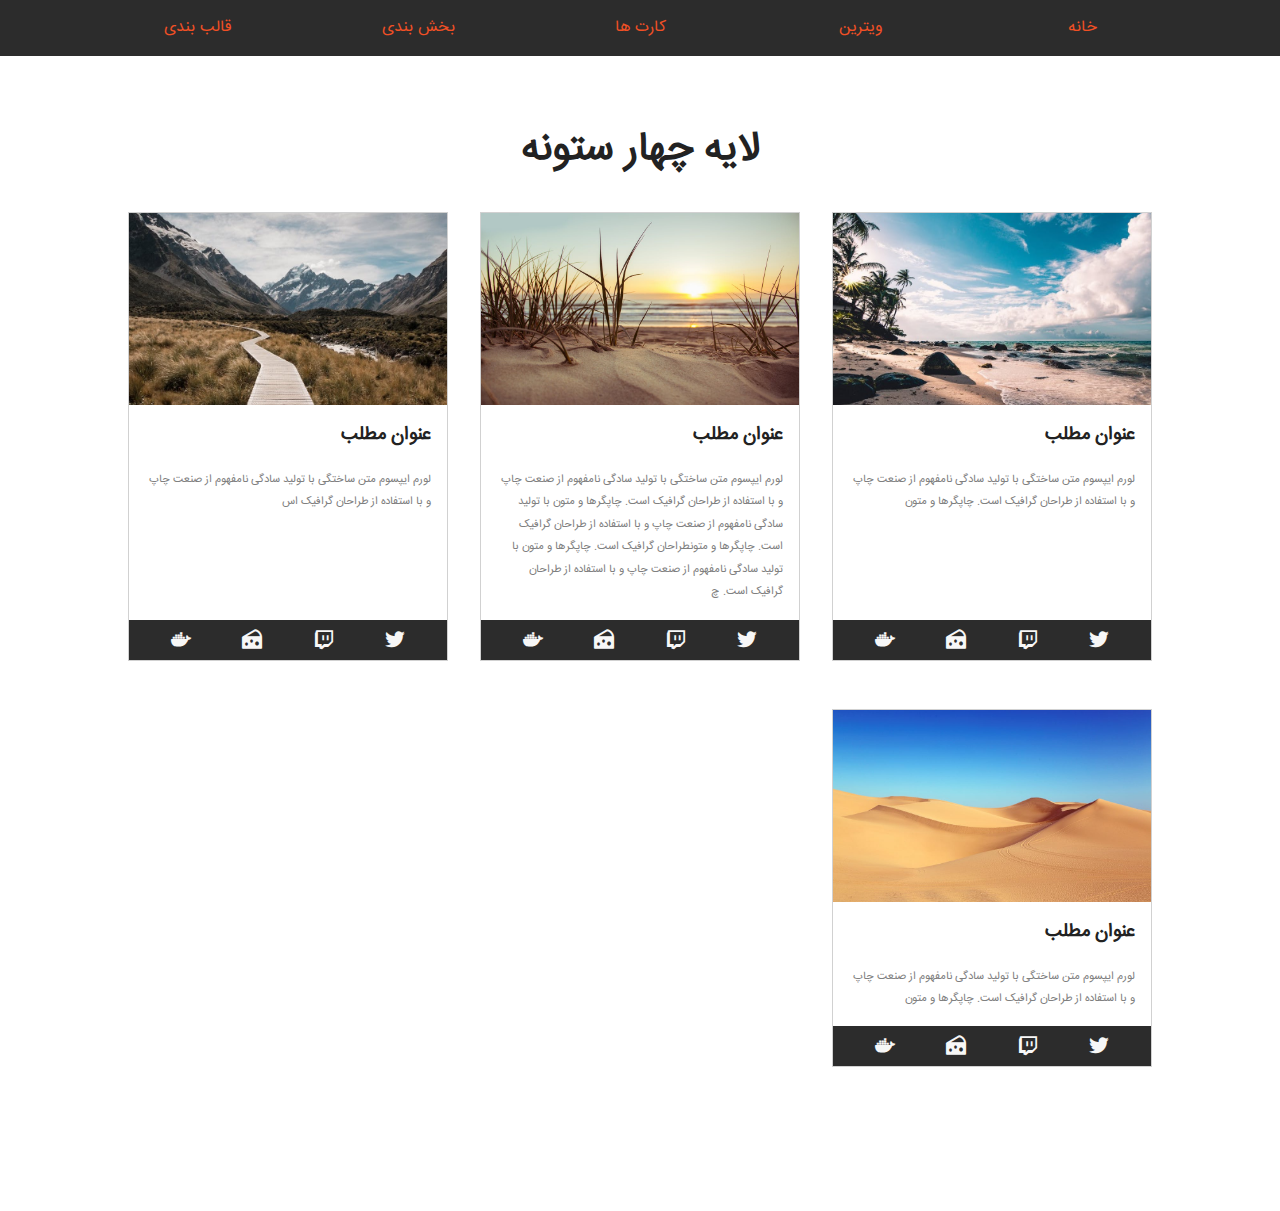
<file: cards.html>
<!DOCTYPE html>
<html lang="fa" dir="rtl">
  <head>
    <meta charset="UTF-8" />
    <meta http-equiv="X-UA-Compatible" content="IE=edge" />
    <meta name="viewport" content="width=device-width, initial-scale=1.0" />
    <link
      href="https://unpkg.com/boxicons@2.1.4/css/boxicons.min.css"
      rel="stylesheet"
    />
    <link rel="stylesheet" href="./styles.css" />
    <link rel="shortcut icon" href="./images/favicon.ico" type="image/x-icon" />
    <title>مینی پروژه گرید</title>
  </head>
  <body>
    <!-- navbar -->
    <header>
      <nav class="main-navbar">
        <a href="index.html">خانه</a>
        <a href="hero.html">ویترین</a>
        <a href="cards.html">کارت ها</a>
        <a href="tiles.html">بخش بندی</a>
        <a href="layout.html">قالب بندی</a>
      </nav>
    </header>

    <!-- cards -->
    <section class="cards">
      <div class="title">
        <h1>لایه چهار ستونه</h1>
      </div>

      <div class="card-center">
        <!-- single card -->
        <article class="card">
          <img src="./images/size-image-1.jpeg" alt="card-1" />

          <!-- card info -->
          <div class="card-info">
            <h3>عنوان مطلب</h3>
            <p>
              لورم ایپسوم متن ساختگی با تولید سادگی نامفهوم از صنعت چاپ و با
              استفاده از طراحان گرافیک است. چاپگرها و متون
            </p>
          </div>

          <!-- card footer -->
          <div class="card-footer">
            <i class="bx bxl-twitter"></i>
            <i class="bx bxl-twitch"></i>
            <i class="bx bxs-cheese"></i>
            <i class="bx bxl-docker"></i>
          </div>
        </article>
        <!-- end of single card -->

        <!-- single card -->
        <article class="card">
          <img src="./images/image-2.jpeg" alt="card-1" />

          <!-- card info -->
          <div class="card-info">
            <h3>عنوان مطلب</h3>
            <p>
              لورم ایپسوم متن ساختگی با تولید سادگی نامفهوم از صنعت چاپ و با
              استفاده از طراحان گرافیک است. چاپگرها و متون با تولید سادگی
              نامفهوم از صنعت چاپ و با استفاده از طراحان گرافیک است. چاپگرها و
              متونطراحان گرافیک است. چاپگرها و متون با تولید سادگی نامفهوم از
              صنعت چاپ و با استفاده از طراحان گرافیک است. چ
            </p>
          </div>

          <!-- card footer -->
          <div class="card-footer">
            <i class="bx bxl-twitter"></i>
            <i class="bx bxl-twitch"></i>
            <i class="bx bxs-cheese"></i>
            <i class="bx bxl-docker"></i>
          </div>
        </article>
        <!-- end of single card -->

        <!-- single card -->
        <article class="card">
          <img src="./images/size-image-3.jpeg" alt="card-1" />

          <!-- card info -->
          <div class="card-info">
            <h3>عنوان مطلب</h3>
            <p>
              لورم ایپسوم متن ساختگی با تولید سادگی نامفهوم از صنعت چاپ و با
              استفاده از طراحان گرافیک اس
            </p>
          </div>

          <!-- card footer -->
          <div class="card-footer">
            <i class="bx bxl-twitter"></i>
            <i class="bx bxl-twitch"></i>
            <i class="bx bxs-cheese"></i>
            <i class="bx bxl-docker"></i>
          </div>
        </article>
        <!-- end of single card -->

        <!-- single card -->
        <article class="card">
          <img src="./images/image-4.jpeg" alt="card-1" />

          <!-- card info -->
          <div class="card-info">
            <h3>عنوان مطلب</h3>
            <p>
              لورم ایپسوم متن ساختگی با تولید سادگی نامفهوم از صنعت چاپ و با
              استفاده از طراحان گرافیک است. چاپگرها و متون
            </p>
          </div>

          <!-- card footer -->
          <div class="card-footer">
            <i class="bx bxl-twitter"></i>
            <i class="bx bxl-twitch"></i>
            <i class="bx bxs-cheese"></i>
            <i class="bx bxl-docker"></i>
          </div>
        </article>
        <!-- end of single card -->
      </div>
    </section>
  </body>
</html>
</file>
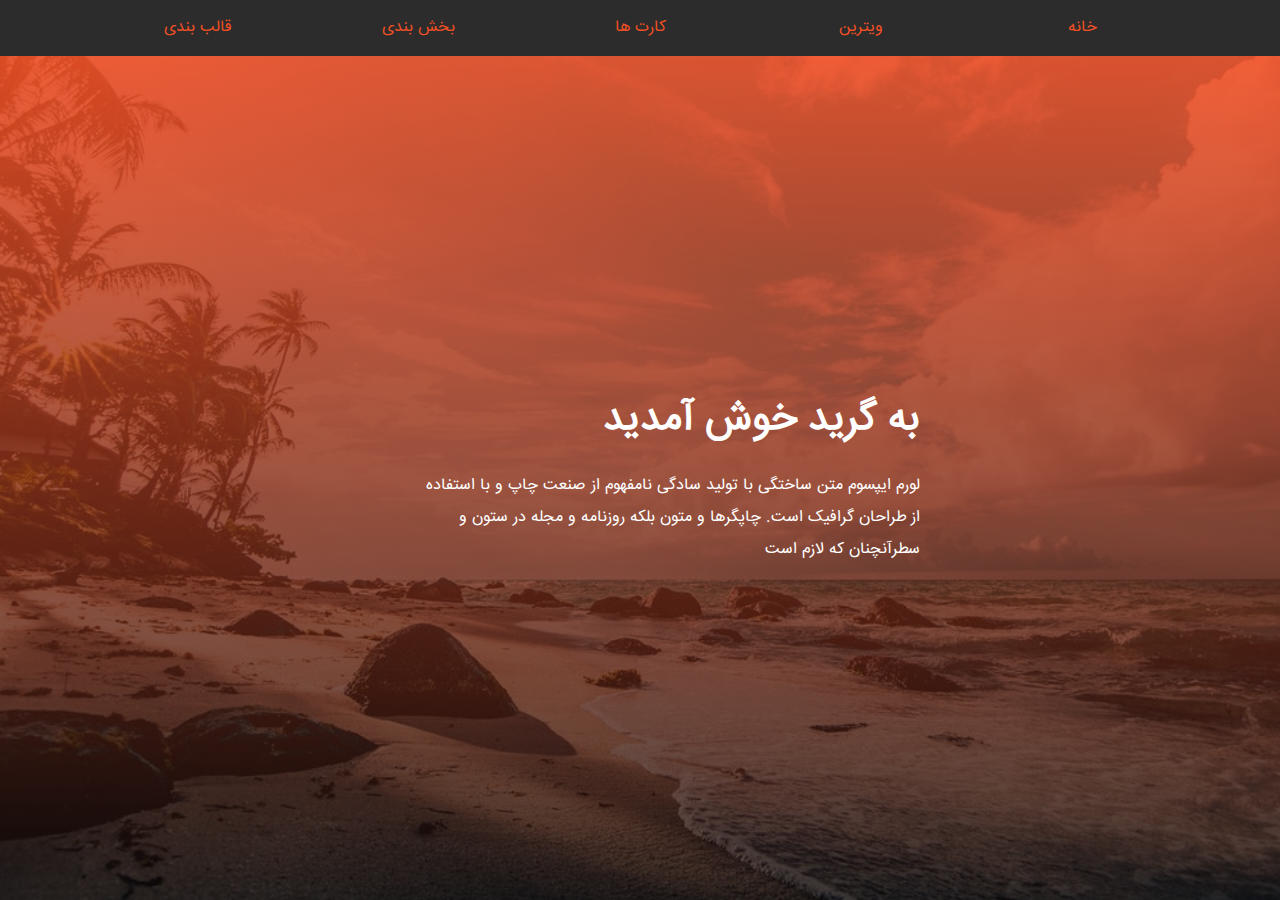
<file: hero.html>
<!DOCTYPE html>
<html lang="fa" dir="rtl">
  <head>
    <meta charset="UTF-8" />
    <meta http-equiv="X-UA-Compatible" content="IE=edge" />
    <meta name="viewport" content="width=device-width, initial-scale=1.0" />
    <link
      href="https://unpkg.com/boxicons@2.1.4/css/boxicons.min.css"
      rel="stylesheet"
    />
    <link rel="stylesheet" href="./styles.css" />
    <link rel="shortcut icon" href="./images/favicon.ico" type="image/x-icon" />
    <title>مینی پروژه گرید</title>
  </head>
  <body>
    <!-- navbar -->
    <header>
      <nav class="main-navbar">
        <a href="index.html">خانه</a>
        <a href="hero.html">ویترین</a>
        <a href="cards.html">کارت ها</a>
        <a href="tiles.html">بخش بندی</a>
        <a href="layout.html">قالب بندی</a>
      </nav>
    </header>

    <!-- hero -->
    <section class="hero">
      <div class="hero-banner">
        <h1>به گرید خوش آمدید</h1>

        <p>
          لورم ایپسوم متن ساختگی با تولید سادگی نامفهوم از صنعت چاپ و با استفاده
          از طراحان گرافیک است. چاپگرها و متون بلکه روزنامه و مجله در ستون و
          سطرآنچنان که لازم است
        </p>
      </div>
    </section>
  </body>
</html>
</file>
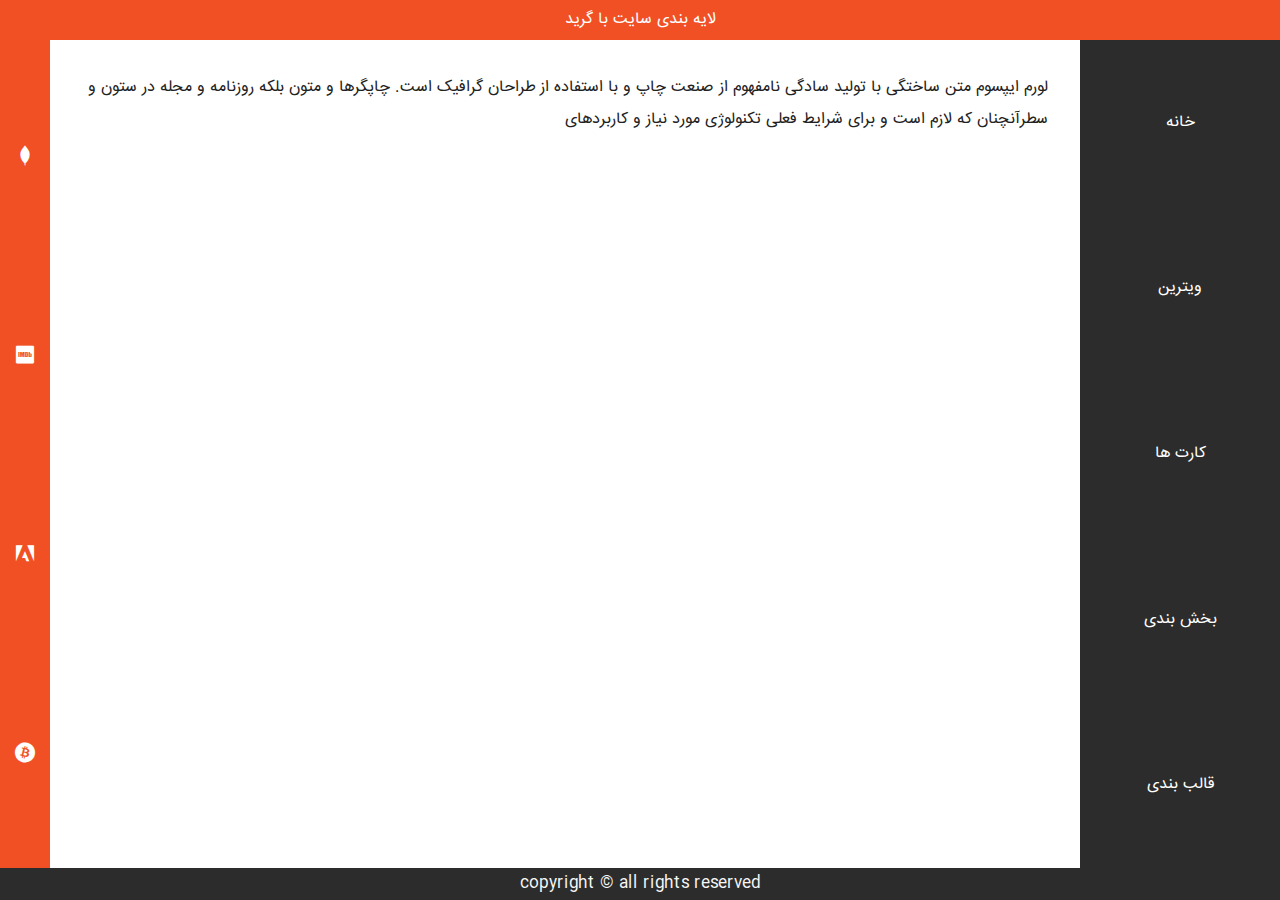
<file: layout.html>
<!DOCTYPE html>
<html lang="fa" dir="rtl">
  <head>
    <meta charset="UTF-8" />
    <meta http-equiv="X-UA-Compatible" content="IE=edge" />
    <meta name="viewport" content="width=device-width, initial-scale=1.0" />
    <link
      href="https://unpkg.com/boxicons@2.1.4/css/boxicons.min.css"
      rel="stylesheet"
    />
    <link rel="stylesheet" href="./styles.css" />
    <link rel="shortcut icon" href="./images/favicon.ico" type="image/x-icon" />
    <title>مینی پروژه گرید</title>
  </head>
  <body>
    <main class="main">
      <!-- header -->
      <header class="header">لایه بندی سایت با گرید</header>

      <!-- navbar -->
      <nav class="navbar">
        <a href="index.html">خانه</a>
        <a href="hero.html">ویترین</a>
        <a href="cards.html">کارت ها</a>
        <a href="tiles.html">بخش بندی</a>
        <a href="layout.html">قالب بندی</a>
      </nav>

      <!-- content -->
      <section class="content">
        <p>
          لورم ایپسوم متن ساختگی با تولید سادگی نامفهوم از صنعت چاپ و با استفاده
          از طراحان گرافیک است. چاپگرها و متون بلکه روزنامه و مجله در ستون و
          سطرآنچنان که لازم است و برای شرایط فعلی تکنولوژی مورد نیاز و کاربردهای
        </p>
      </section>

      <!-- sidebar -->
      <section class="sidebar">
        <i class="bx bxl-mongodb"></i>
        <i class="bx bxl-imdb"></i>
        <i class="bx bxl-adobe"></i>
        <i class="bx bxl-bitcoin"></i>
      </section>

      <!-- footer -->
      <footer class="footer">
        <p>copyright &copy; all rights reserved</p>
      </footer>
    </main>
  </body>
</html>
</file>
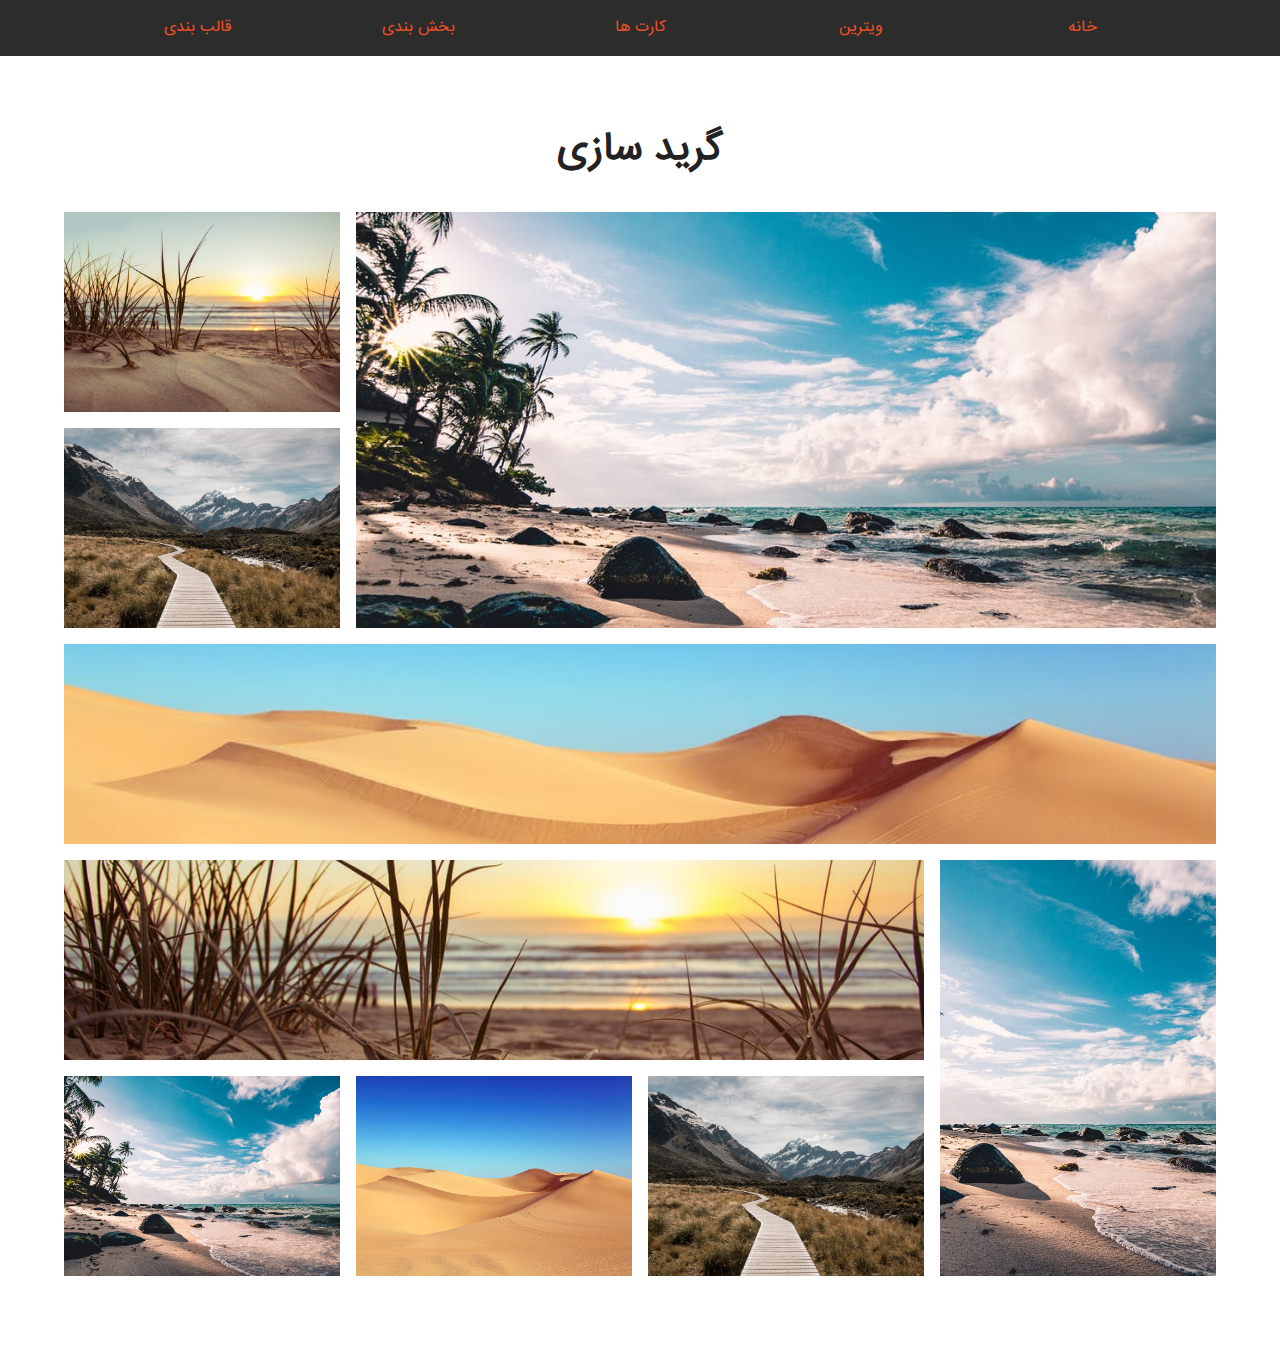
<file: tiles.html>
<!DOCTYPE html>
<html lang="fa" dir="rtl">
  <head>
    <meta charset="UTF-8" />
    <meta http-equiv="X-UA-Compatible" content="IE=edge" />
    <meta name="viewport" content="width=device-width, initial-scale=1.0" />
    <link
      href="https://unpkg.com/boxicons@2.1.4/css/boxicons.min.css"
      rel="stylesheet"
    />
    <link rel="stylesheet" href="./styles.css" />
    <link rel="shortcut icon" href="./images/favicon.ico" type="image/x-icon" />
    <title>مینی پروژه گرید</title>
  </head>
  <body>
    <!-- navbar -->
    <header>
      <nav class="main-navbar">
        <a href="index.html">خانه</a>
        <a href="hero.html">ویترین</a>
        <a href="cards.html">کارت ها</a>
        <a href="tiles.html">بخش بندی</a>
        <a href="layout.html">قالب بندی</a>
      </nav>
    </header>

    <!-- tiles -->
    <section class="tiles">
      <div class="title">
        <h1>گرید سازی</h1>
      </div>

      <div class="tiles-center">
        <!-- single tile -->
        <article class="tile-1">
          <img src="./images/image-1.jpeg" alt="tile" />
        </article>
        <!-- end of single tile -->
        <!-- single tile -->
        <article class="tile-2">
          <img src="./images/image-2.jpeg" alt="tile" />
        </article>
        <!-- end of single tile -->
        <!-- single tile -->
        <article class="tile-3">
          <img src="./images/image-3.jpeg" alt="tile" />
        </article>
        <!-- end of single tile -->
        <!-- single tile -->
        <article class="tile-4">
          <img src="./images/image-4.jpeg" alt="tile" />
        </article>
        <!-- end of single tile -->
        <!-- single tile -->
        <article class="tile-5">
          <img src="./images/image-1.jpeg" alt="tile" />
        </article>
        <!-- end of single tile -->
        <!-- single tile -->
        <article class="tile-6">
          <img src="./images/image-2.jpeg" alt="tile" />
        </article>
        <!-- end of single tile -->
        <!-- single tile -->
        <article class="tile-7">
          <img src="./images/image-3.jpeg" alt="tile" />
        </article>
        <!-- end of single tile -->
        <!-- single tile -->
        <article class="tile-8">
          <img src="./images/image-4.jpeg" alt="tile" />
        </article>
        <!-- end of single tile -->
        <!-- single tile -->
        <article class="tile-9">
          <img src="./images/image-1.jpeg" alt="tile" />
        </article>
        <!-- end of single tile -->
      </div>
    </section>
  </body>
</html>
</file>
<file: styles.css>
@font-face {
  font-family: "IranSans";
  src: url(./IRANSansWeb.ttf);
}
/* 
===================
variables
===================
*/
:root {
  --primaryColor: #f15025;
  --mainBlack: #222;
  --mainWhite: #fff;
  --offWhite: #f7f7f7;
  --darkGray: #2c2c2c;
  --lightGray: #d1d1d1;
  --mainTransition: all 0.3s linear;
  --mainSpacing: 0.2rem;
}
/* 
===================
Global
===================
*/
*,
::after,
::before {
  margin: 0;
  padding: 0;
  box-sizing: border-box;
}
body {
  font-family: "IranSans";
  color: var(--mainBlack);
  background-color: var(--mainWhite);
  line-height: 1.5;
}
a {
  text-decoration: none;
}
img {
  width: 100%;
  display: block;
}
h1,
h2,
h3 {
  letter-spacing: var(--mainSpacing);
  margin-bottom: 1.25rem;
}
h1 {
  font-size: 2.5rem;
}
h2 {
  margin-bottom: 0;
}
p {
  font-size: 0.7rem;
  line-height: 2;
}
.btn {
  color: var(--primaryColor);
  display: inline-block;
  padding: 0.5rem 1rem;
  border: 3px solid var(--primaryColor);
  margin: 3rem;
  transition: var(--mainTransition);
}
.btn:hover {
  background-color: var(--primaryColor);
  color: var(--offWhite);
}
/* 
===================
main Navbar
===================
*/
header {
  background-color: var(--darkGray);
}
.main-navbar {
  padding: 0 2rem;
}
.main-navbar a {
  display: block;
  padding: 1rem 0;
  color: var(--primaryColor);
  letter-spacing: var(--mainSpacing);
  transition: var(--mainTransition);
}
.main-navbar a:hover {
  color: var(--mainWhite);
}
@media screen and (min-width: 992px) {
  .main-navbar {
    max-width: 1170px;
    margin: 0 auto;

    display: grid;
    grid-template-columns: repeat(5, 1fr);
    justify-items: center;
  }
}

/* 
===================
Hero
===================
*/
.hero {
  background-color: var(--primaryColor);
  color: var(--mainWhite);
  min-height: calc(100vh - 5rem);

  display: grid;
  justify-content: center;
  /* align-content: center; */
  align-items: center;
}
.hero-banner {
  padding: 0 1rem;
}
.hero-banner p {
  width: 90%;
  max-width: 560px;
  font-size: 1rem;
}
@media screen and (min-width: 600px) {
  .hero-banner {
    padding: 0 3rem;
  }
}

@media screen and (min-width: 768px) {
  .hero {
    background: linear-gradient(
        to top,
        rgba(0, 0, 0, 0.7),
        rgba(241, 80, 37, 0.9)
      ),
      url(./images/image-1.jpeg) center/cover fixed no-repeat;
    min-height: calc(100vh - 3.5rem);
  }
}

/* 
===================
Cards
===================
*/
.title {
  text-align: center;
}
.cards {
  padding: 4rem 0;
}
.card-center {
  width: 80vw;
  max-width: 1170px;
  margin: 2rem auto;
}
.card {
  border: 1px solid var(--lightGray);
  margin-bottom: 3rem;
}
.card-info {
  padding: 1rem;
}
.card-info p {
  color: gray;
}
.card-footer {
  background-color: var(--darkGray);
  color: var(--offWhite);
  padding: 0.5rem 1rem;

  display: grid;
  grid-template-columns: repeat(4, 1fr);
  justify-items: center;
}
.card-footer i {
  font-size: 1.5rem;
  cursor: pointer;
  transition: var(--mainTransition);
}
.card-footer i:hover {
  color: var(--primaryColor);
}
.card img {
  object-fit: cover;
  height: 12rem;
}
.card {
  display: grid;
  grid-template-columns: 1fr;
  grid-template-rows: auto 1fr auto;
}
/* * with media query */
/*
 @media screen and (min-width: 768px) {
  .card-center {
    display: grid;
    grid-template-columns: repeat(2, 1fr);
    gap: 2rem;
  }
  .card {
    margin-bottom: 0;
  }
}
@media screen and (min-width: 1170px) {
  .card-center {
    grid-template-columns: repeat(3, 1fr);
  }
} 
*/

/* * without media query */
/* * 1170px - 64px(2 gaps) = 1106/3 = 368.66px 3 column */
/* * 1170px - 96px(3 gaps) = 1074/4 = 268.5px ==> 4 column */
.card-center {
  display: grid;
  grid-template-columns: repeat(auto-fill, minmax(268px, 1fr));
  column-gap: 2rem;
}

/* 
===================
tiles
===================
*/
.tiles {
  padding: 4rem 0;
}
.tiles-center > article img {
  height: 100%;
  object-fit: cover;
}
.tiles-center {
  width: 90vw;
  max-width: 1170px;
  margin: 2rem auto;

  display: grid;
  /* grid-template-columns: 1fr; */
  gap: 1rem;
}
@media screen and (min-width: 768px) {
  .tiles-center {
    grid-template-columns: repeat(2, 1fr);
  }
}
@media screen and (min-width: 992px) {
  .tiles-center {
    grid-template-columns: repeat(3, 1fr);
  }
}
@media screen and (min-width: 1170px) {
  .tiles-center {
    grid-template-columns: repeat(4, 1fr);
    grid-template-rows: repeat(5, 200px);
    grid-template-areas:
      "a a a b"
      "a a a c"
      "d d d d"
      "e f f f"
      "e g h i";
  }
  .tile-1 {
    grid-area: a;
  }
  .tile-2 {
    grid-area: b;
  }
  .tile-3 {
    grid-area: c;
  }
  .tile-4 {
    grid-area: d;
  }
  .tile-5 {
    grid-area: e;
  }
  .tile-6 {
    grid-area: f;
  }
  .tile-7 {
    grid-area: g;
  }
  .tile-8 {
    grid-area: h;
  }
  .tile-9 {
    grid-area: i;
  }
}

/*
===================
layout
===================
*/

.header {
  background-color: var(--primaryColor);
  color: var(--mainWhite);
  text-align: center;
  padding: 0.5rem 0;
}
.navbar {
  background-color: var(--darkGray);
}
.navbar a {
  display: block;
  color: var(--mainWhite);
  padding: 1rem;
  letter-spacing: var(--mainSpacing);
}
.navbar a:hover {
  color: var(--primaryColor);
}
.content {
  padding: 2rem;
}
.content p {
  font-size: 1rem;
}
.sidebar {
  background-color: var(--primaryColor);
  padding: 1rem 0;

  display: grid;
  grid-template-columns: repeat(4, 1fr);
  justify-items: center;
}
.sidebar i {
  color: var(--mainWhite);
  font-size: 1.5rem;
  cursor: pointer;
}
.sidebar i:hover {
  color: var(--darkGray);
}
.footer {
  background-color: var(--darkGray);
  color: var(--offWhite);
  text-align: center;
}
.footer p {
  font-size: 1rem;
}

/* * Grids */
.main {
  min-height: 100vh;

  display: grid;
  grid-template-columns: 1fr;
  grid-template-rows: auto auto 1fr auto auto;
}
@media screen and (min-width: 768px) {
  .navbar {
    display: grid;
    grid-template-columns: repeat(5, 1fr);
    justify-items: center;
  }
}
@media screen and (min-width: 992px) {
  .main {
    grid-template-columns: [start] 200px [col-1-end] 1fr [col-2-end] 50px [end];
    grid-template-rows: [start] auto [row-1-end] 1fr [row-2-end] auto [end];
  }
  .header {
    grid-column: start/end;
    grid-row: start/row-1-end;
  }
  .navbar {
    grid-column: start/col-1-end;
    grid-row: row-1-end/row-2-end;
  }
  .content {
    grid-column: col-1-end/col-2-end;
    grid-row: row-1-end/row-2-end;
  }
  .sidebar {
    grid-column: col-2-end/end;
    grid-row: row-1-end/row-2-end;
  }
  .footer {
    grid-column: start/end;
    grid-row: row-2-end/end;
  }
  .navbar {
    display: grid;
    grid-template-columns: 1fr;
    align-items: center;
  }
  .sidebar {
    display: grid;
    grid-template-columns: 1fr;
    align-items: center;
  }
}
</file>
